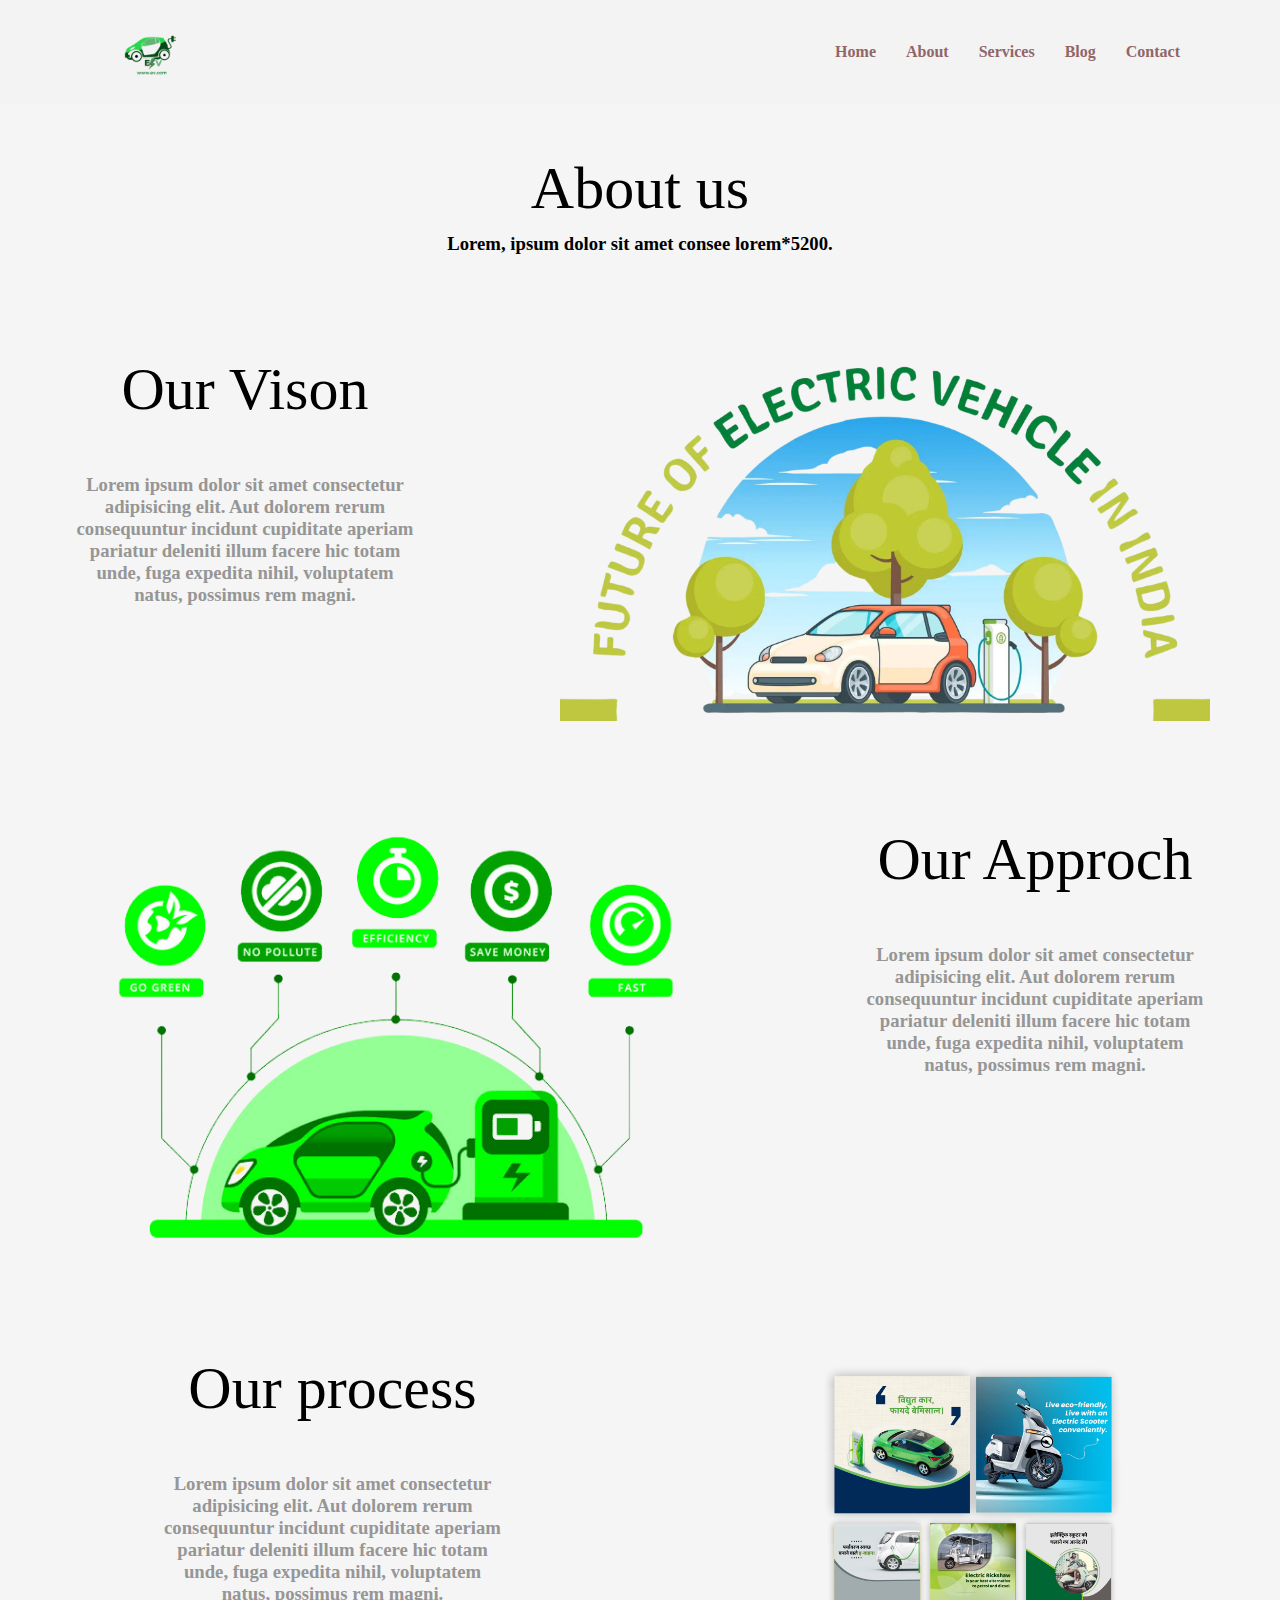
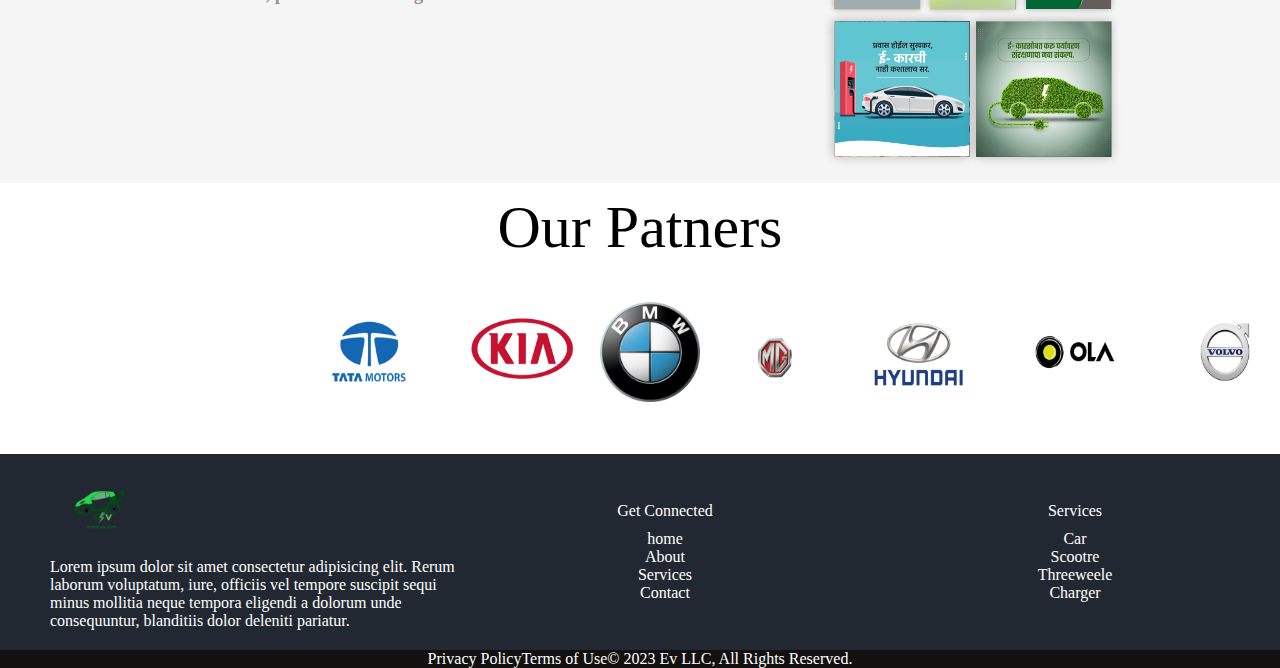
<file: aboutus.html>
<!DOCTYPE html>
<html lang="en">
<head>
    <meta charset="UTF-8">
    <meta name="viewport" content="width=device-width, initial-scale=1.0">
    <title>About us</title>
    <link rel="stylesheet" href="aboutus.css">
</head>
<body>
    <header>
		<a href="#"><img class="logo" src="Blue Yellow Modern Electric Car Logo.png" alt=""></a>
		<ul class="nav">  
			<li><a href="index.html">Home</a></li>
			<li><a href="aboutus.html">About</a></li> 
			<li><a href="servise.html">Services</a></li>
                        <li><a href="Blog.html">Blog</a></li> 
			<li><a href="#contact">Contact</a></li> 
		</ul>
	</header>
    <!-- about body -->
    <div class="aboutbody">
        <div class="about-hed">
            <p>About us</p>
            <h3>Lorem, ipsum dolor sit amet consee lorem*5200.</h3>
            
        </div>
        <div class="about-box">
            <div class="about-con">
                <p>Our Vison</p>
                <h3>Lorem ipsum dolor sit amet consectetur adipisicing elit. Aut dolorem rerum consequuntur incidunt cupiditate aperiam pariatur deleniti illum facere hic totam unde, fuga expedita nihil, voluptatem natus, possimus rem magni.</h3>
            </div>
            <div class="about-img">
                <img  id="info
                " src="img/vv.png" alt="">
            </div>
            
        </div>
        <div class="about-box">
            <div class="about-img">
                <img src="img/vison.png" alt="">
            </div>
            <div class="about-con">
                <p>Our Approch</p>
                <h3>Lorem ipsum dolor sit amet consectetur adipisicing elit. Aut dolorem rerum consequuntur incidunt cupiditate aperiam pariatur deleniti illum facere hic totam unde, fuga expedita nihil, voluptatem natus, possimus rem magni.</h3>
            </div>
            
        </div>
        <div class="about-box">
            <div class="about-con">
                <p>Our process</p>
                <h3>Lorem ipsum dolor sit amet consectetur adipisicing elit. Aut dolorem rerum consequuntur incidunt cupiditate aperiam pariatur deleniti illum facere hic totam unde, fuga expedita nihil, voluptatem natus, possimus rem magni.</h3>
            </div>
            <div class="about-img">
                <img id="obj" src="img/obj.png" alt="">
            </div>
            
        </div>
    </div>
    <!-- patners -->
   <div class="slider">
       <p>our patners</p>
    <div class="slid-track">
        <div class="slid">
            <img src="img/tata.png" alt="">
            <img src="img/kia.png" alt="">
            <img src="img/BMW.svg.png" alt="">
            <img src="img/mg.png" alt="">
            <img src="img/hyundai.png" alt="">
            <img src="img/ola.png" alt="">
            <img src="img/volvo.png" alt="">
            <img src="img/mer.png" alt="">
            <img src="img/jaguar.png" alt="">
            <img src="img/audi.png" alt="">
            <img src="img/tata.png" alt="">
            <img src="img/kia.png" alt="">
            <img src="img/BMW.svg.png" alt="">
            <img src="img/mg.png" alt="">
            <img src="img/hyundai.png" alt="">
            <img src="img/ola.png" alt="">
            <img src="img/volvo.png" alt="">
            <img src="img/mer.png" alt="">
            <img src="img/jaguar.png" alt="">
            <img src="img/audi.png" alt="">
        </div>
    </div>
   </div>
        <!-- footer
     -->
     <footer>
        <div class="foot-con">
            <div class="footimg">
                <img class="logo" src="Blue Yellow Modern Electric Car Logo.png" alt="">
                <p id="info-tex">
                    Lorem ipsum dolor sit amet consectetur adipisicing elit. Rerum laborum voluptatum, iure, officiis vel tempore suscipit sequi minus mollitia neque tempora eligendi a dolorum unde consequuntur, blanditiis dolor deleniti pariatur.
                </p>
                <div class="icon"><a href="#"><i class="fa-brands fa-facebook"></i></a>
                    <a href="#"><i class="fa-brands fa-twitter"></i></a>
                    <a href="#"><i class="fa-brands fa-instagram"></i></a>
                    <a href="#"><i class="fa-brands fa-linkedin"></i></a></div>
            </div>
                <div class="right">
                    <p id="right">Get Connected</p>
                    <a href="index.html">home</a>
                    <a href="#">About</a>
                    <a href="#">Services</a>
                    <a href="#">Contact</a>
                </div>
                <div class="right">
                    <p id="right">Services</p>
                    <a href="#">Car</a>
                    <a href="#">Scootre</a>
                    <a href="#">Threeweele</a>
                    <a href="#">Charger</a>
                </div>
        </div>

        <div class="another-foot">
            <div class="fot-co">
               <div class="prav"> <p>Privacy Policy</p></div>
                <div class="trem"><p>Terms of Use</p></div>
              <div class="cop">  <p>© 2023 Ev LLC, All Rights Reserved.</p></div>
            </div>
        </div>
    </footer>

    
</body>
</html>
</file>
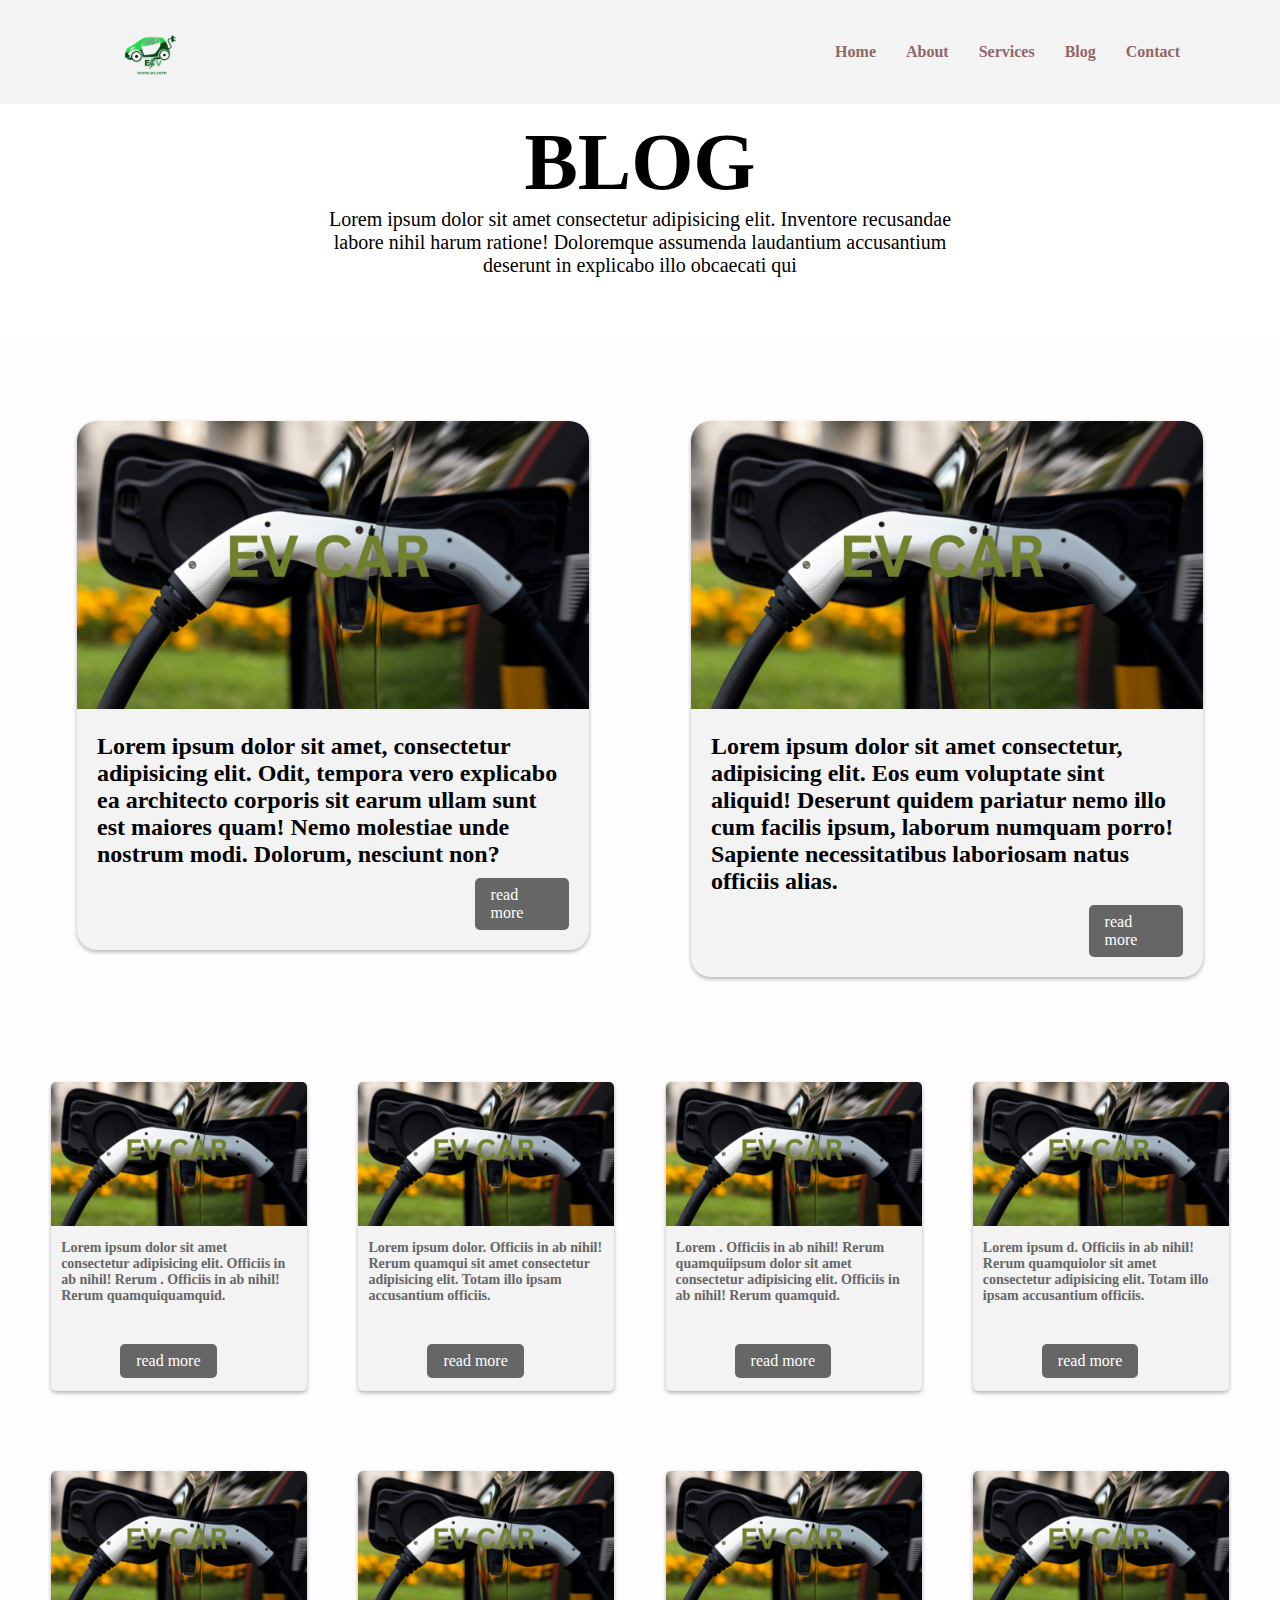
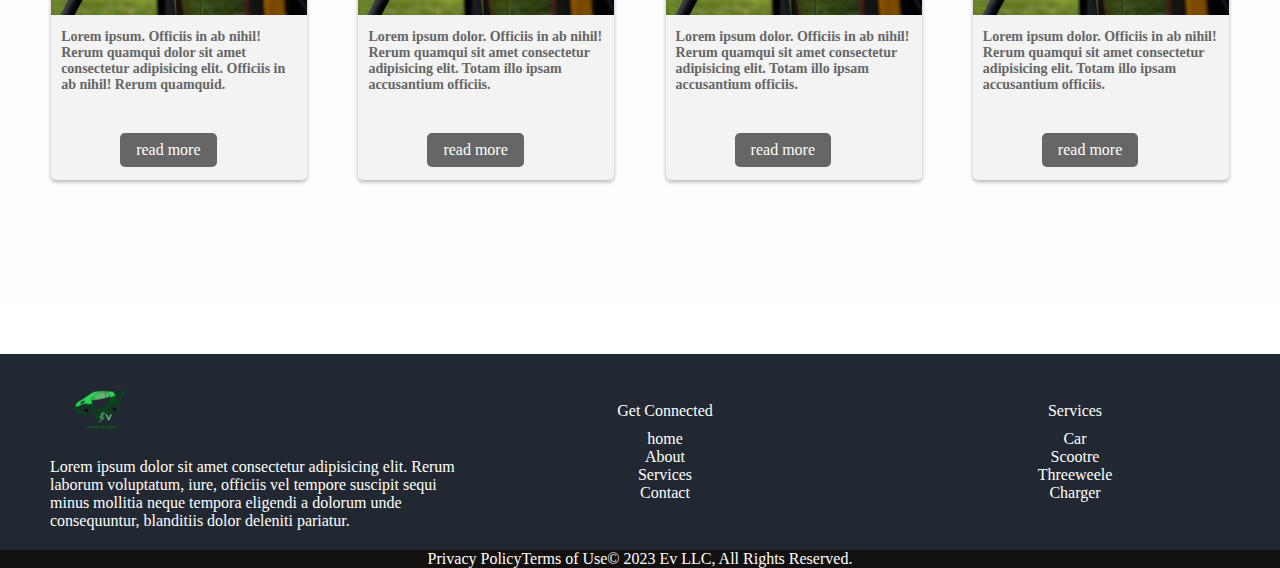
<file: Blog.html>
<!DOCTYPE html>
<html lang="en">
<head>
    <meta charset="UTF-8">
    <meta name="viewport" content="width=device-width, initial-scale=1.0">
    <title>Document</title>
    <link rel="stylesheet" href="Blog.css">
    <link rel="stylesheet" href="https://cdnjs.cloudflare.com/ajax/libs/font-awesome/6.5.1/css/all.min.css" integrity="sha512-DTOQO9RWCH3ppGqcWaEA1BIZOC6xxalwEsw9c2QQeAIftl+Vegovlnee1c9QX4TctnWMn13TZye+giMm8e2LwA==" crossorigin="anonymous" referrerpolicy="no-referrer" />
</head>
<body>
    <header>
		<a href="#"><img class="logo" src="Blue Yellow Modern Electric Car Logo.png" alt=""></a>
		<ul class="nav">  
			<li><a href="index.html">Home</a></li>
			<li><a href="aboutus.html">About</a></li> 
			<li><a href="servise.html">Services</a></li>
            <li><a href="Blog.html">Blog</a></li> 
			<li><a href="#contact">Contact</a></li> 
		</ul>
	</header>
    <!-- hero  -->
    <div class="hed-con">
        <H1 id="Blog">BLOG</H1>
        <p id="blog-con">Lorem ipsum dolor sit amet consectetur adipisicing elit. Inventore recusandae labore nihil harum ratione! Doloremque assumenda laudantium accusantium deserunt in explicabo illo obcaecati qui </p>
    </div>
    <div class="cardmain">
        <div class="card-contaner">
            <div class="card">
                <img src="img/blog-img.png" alt="">
                <div class="card-con">
                    <h1>Lorem ipsum dolor sit amet, consectetur adipisicing elit. Odit, tempora vero explicabo ea architecto corporis sit earum ullam sunt est maiores quam! Nemo molestiae unde nostrum modi. Dolorum, nesciunt non?</h1>
                    <a href="#" class="card-btn">read more</a>
                </div>
            </div>
            <div class="card">
                <img src="img/blog-img.png" alt="">
                <div class="card-con">
                    <h1>Lorem ipsum dolor sit amet consectetur, adipisicing elit. Eos eum voluptate sint aliquid! Deserunt quidem pariatur nemo illo cum facilis ipsum, laborum numquam porro! Sapiente necessitatibus laboriosam natus officiis alias.</h1>
                    <a href="#" class="card-btn">read more</a>
                </div>
            </div>
           <div class="smal-car">
            <div class=" smal-card">
                <img src="img/blog-img.png" alt="" >
                <div class="sml-card-con">
                    <h1> Lorem ipsum dolor sit amet consectetur adipisicing elit. Officiis in ab nihil! Rerum . Officiis in ab nihil! Rerum quamquiquamquid.</h1>
                    <a href="#" class="sml-card-btn">read more</a>
                </div>
            </div>
            <div class="smal-card">
                <img src="img/blog-img.png" alt="">
                <div class="sml-card-con">
                    <h1>Lorem ipsum dolor. Officiis in ab nihil! Rerum quamqui sit amet consectetur adipisicing elit. Totam illo ipsam accusantium  officiis.</h1>
                    <a href="#" class="sml-card-btn">read more</a>
                </div>
            </div>
            <div class=" smal-card">
                <img src="img/blog-img.png" alt="" >
                <div class="sml-card-con">
                    <h1> Lorem . Officiis in ab nihil! Rerum quamquiipsum dolor sit amet consectetur adipisicing elit. Officiis in ab nihil! Rerum quamquid.</h1>
                    <a href="#" class="sml-card-btn">read more</a>
                </div>
            </div>
            <div class="smal-card">
                <img src="img/blog-img.png" alt="">
                <div class="sml-card-con">
                    <h1>Lorem ipsum d. Officiis in ab nihil! Rerum quamquiolor sit amet consectetur adipisicing elit. Totam illo ipsam accusantium  officiis.</h1>
                    <a href="#" class="sml-card-btn">read more</a>
                </div>
            </div>
            <div class=" smal-card">
                <img src="img/blog-img.png" alt="" >
                <div class="sml-card-con">
                    <h1> Lorem ipsum. Officiis in ab nihil! Rerum quamqui dolor sit amet consectetur adipisicing elit. Officiis in ab nihil! Rerum quamquid.</h1>
                    <a href="#" class="sml-card-btn">read more</a>
                </div>
            </div>
            <div class="smal-card">
                <img src="img/blog-img.png" alt="">
                <div class="sml-card-con">
                    <h1>Lorem ipsum dolor. Officiis in ab nihil! Rerum quamqui sit amet consectetur adipisicing elit. Totam illo ipsam accusantium  officiis.</h1>
                    <a href="#" class="sml-card-btn">read more</a>
                </div>
            </div>
            <div class="smal-card">
                <img src="img/blog-img.png" alt="">
                <div class="sml-card-con">
                    <h1>Lorem ipsum dolor. Officiis in ab nihil! Rerum quamqui sit amet consectetur adipisicing elit. Totam illo ipsam accusantium  officiis.</h1>
                    <a href="#" class="sml-card-btn">read more</a>
                </div>
            </div>
            <div class="smal-card">
                <img src="img/blog-img.png" alt="">
                <div class="sml-card-con">
                    <h1>Lorem ipsum dolor. Officiis in ab nihil! Rerum quamqui sit amet consectetur adipisicing elit. Totam illo ipsam accusantium  officiis.</h1>
                    <a href="#" class="sml-card-btn">read more</a>
                </div>
            </div>
           </div>
        </div>
    </div>

	 <!-- footer old
     -->
    <footer>
        <div class="foot-con">
            <div class="footimg">
                <img class="logo" src="Blue Yellow Modern Electric Car Logo.png" alt="">
                <p id="info-tex">
                    Lorem ipsum dolor sit amet consectetur adipisicing elit. Rerum laborum voluptatum, iure, officiis vel tempore suscipit sequi minus mollitia neque tempora eligendi a dolorum unde consequuntur, blanditiis dolor deleniti pariatur.
                </p>
                <div class="icon"><a href="#"><i class="fa-brands fa-facebook"></i></a>
                    <a href="#"><i class="fa-brands fa-twitter"></i></a>
                    <a href="#"><i class="fa-brands fa-instagram"></i></a>
                    <a href="#"><i class="fa-brands fa-linkedin"></i></a></div>
            </div>
                <div class="right">
                    <p id="right">Get Connected</p>
                    <a href="#">home</a>
                    <a href="/landing/aboutus.html">About</a>
                    <a href="#">Services</a>
                    <a href="#">Contact</a>
                </div>
                <div class="right">
                    <p id="right">Services</p>
                    <a href="#">Car</a>
                    <a href="#">Scootre</a>
                    <a href="#">Threeweele</a>
                    <a href="#">Charger</a>
                </div>
        </div>

        <div class="another-foot">
            <div class="fot-co">
               <div class="prav"> <p>Privacy Policy</p></div>
                <div class="trem"><p>Terms of Use</p></div>
              <div class="cop">  <p>© 2023 Ev LLC, All Rights Reserved.</p></div>
            </div>
        </div>
    </footer>

</body>
</html>
</file>
<file: aboutus.css>
* {
	margin: 0;
	padding: 0;
	box-sizing: border-box;
}
body {
	font-family: nexa;
}
ul {
	list-style: none;
}
a {
	text-decoration: none ; 
	color: inherit;
	cursor: pointer;
}

header {
	top: 0;
	left: 0;
	width: 100%;
	display: flex;
	justify-content: space-between;
	align-items: center;
	color: #916666;
	padding: 0px 100px 0;
    background: #f3f3f3;
}
header a {
	text-transform: capitalize;
	font-weight: 900;
}
header h2 {
	text-transform: uppercase;
}
header .nav {
	display: flex;
  
}
header .nav li {
	margin: 0 15px;
}
header .nav li:first-child {
	margin-left: 0;
}
header .nav li:last-child {
	margin-right: 0;
}
@media (max-width: 1000px) {
	header {
		padding: 20px 50px;
	}
}
@media (max-width: 700px) {
	header {
		flex-direction: column;
	}
	header h2 {
		margin-bottom: 15px;
	}
	header .nav li {
		margin: 0 7px;
	}
}
.logo{
    height: 100px;
}
.aboutbody{
    background: #F5F5F5;
 
}
.about-hed{
    display: flex;
    justify-content: center;
    text-align: center;
    flex-direction: column;
	
}
.about-hed p{
	margin-bottom : 10px;
    justify-content: center;
    text-align: center;
  font-size: 60px;
  margin-top: 50px;
}

.about-img img{
width: 650px;
}
#obj{
	width: 300px;
}
.left-con{
    background: #000;

}
.about-box{
    display: flex;
    justify-content: space-around;
    margin-top: 100px;
}
.about-con{
    width: 350px;
  	transition: transform 0.6s ease;
	
}
.about-con :hover{
	cursor: pointer;
	transform: translateY(-20px);

}

.about-con p{
    margin-bottom : 50px;
    justify-content: center;
    text-align: center;
  font-size: 60px;
}
.about-con h3 {

    justify-content: center;
    text-align: center;
    color: #969696;
}
.about-img{
	transition: transform 0.6s ease;
	transition: box-shadow 0.6s ease;
}
.about-img :hover{
	cursor: pointer;
	transform: translateY(-20px);

}
/* 
patner */
.slid img{
	height: 100px;
	width: 150px;
}
.slid{
	margin-top: 30px;
}
@keyframes scroll{
	0%{
		transform: translateX(0);
	}
	100%{
		transform: translateX(calc(-250px * 7));
	}
}
.slider{
	height: auto;
	margin: auto;
	overflow: hidden;
	position: relative;
	width: auto;
	text-align: center;
}
.slider p{
	margin-bottom : 10px;
    justify-content: center;
    text-align: center;
  font-size: 60px;
  margin-top: 10px;
  text-transform: capitalize;

}
.slid-track{
	justify-content: center;
}
.slider .slid-track{
	animation: scroll 40s linear infinite;
	display: flex;
	width: calc(250px * 14);
}
.slider .slid{
	height: 100px;
	width: 250px;
	display: flex;
	justify-content: center;
	text-align: center;
}
/* footer
 */
 footer{
	margin-top: 52px;
}
 
 .foot-con{
	display: flex;
	background: #222831;
	justify-content: space-between;
	color: white;
 }
 .right{
	display: flex;
	width: 50%;
	justify-content: center;
	flex-direction: column;
	align-items: center;
 }
 .footimg{
	width: 50%;
	margin-left: 50px;
	margin-bottom: 10px;
 }
 #right{
	margin-bottom: 10px;
 }
 .icon{
	margin-top: 10px;
	justify-content: space-around;
 }

 .another-foot{
	background: #131010;
	display: flex;
	justify-content: center;
	color: white;
 }
 .fot-co{
	display: flex;
	justify-content: space-between;
 }
.prav{
display: flex;
justify-content: space-around;

}
</file>
<file: Blog.css>
* {
	margin: 0;
	padding: 0;
	box-sizing: border-box;
}
body {
	font-family: nexa;
}
ul {
	list-style: none;
}
a {
	text-decoration: none ; 
	color: inherit;
	cursor: pointer;
}

header {
	top: 0;
	left: 0;
	width: 100%;
	display: flex;
	justify-content: space-between;
	align-items: center;
	color: #916666;
	padding: 0px 100px 0;
    background: #f3f3f3;
}
header a {
	text-transform: capitalize;
	font-weight: 900;
}
header h2 {
	text-transform: uppercase;
}
header .nav {
	display: flex;
  
}
header .nav li {
	margin: 0 15px;
}
header .nav li:first-child {
	margin-left: 0;
}
header .nav li:last-child {
	margin-right: 0;
}
@media (max-width: 1000px) {
	header {
		padding: 20px 50px;
	}
}
@media (max-width: 700px) {
	header {
		flex-direction: column;
	}
	header h2 {
		margin-bottom: 15px;
	}
	header .nav li {
		margin: 0 7px;
	}
}
.logo{
    height: 100px;
}
/* contant  */
.hed-con{
   margin-top: 1%;
    height: 100%;
    width: 100%;
    display: flex;
    flex-direction: column;
    justify-content: center;
    align-items: center;
    text-align: center;
}
#Blog{
    font-size: 80px;
}
#blog-con{
    font-size: 20px;
    height: 50%;
    width: 50%;
}
/* card */

.cardmain{
    background: #fffdfd;
    margin-top: 5%;
	height: auto;
	padding-bottom: 10%;
 }
 
 
 .card-contaner{
    display: flex;
    justify-content: space-evenly;
    flex-wrap: wrap;
    gap: 25px;


}
.card{
    margin-top: 80px;
    height: 100%;
    width: 40%;
    background: #f3f3f3;
    border-radius: 20px;
    box-shadow: 0px 2px 4px rgba(0, 0, 0, 0.3);
    overflow: hidden;
    transition: transform 0.4s ease;
}
.card:hover{
    transform: translateY(-10px);
    cursor: pointer;
}
.card img{
    width: 100%;
    height: auto;
    object-fit: cover;
}
.card-con{
    padding: 20px;
    justify-content: center;

}

.card-con h1{
    font-size: 24px;
    margin-bottom: 10px;
    display: flex;
    justify-content: center;
}
.card-con p{
    font-size: 15px;
    color: #666;
    margin-bottom: 20px;
}
.card-btn{
    display: inline-block;
    background:  #666;
    color: #fff;
    text-decoration: none;
    border-radius: 5px;
    padding: 8px 16px;
    margin-left: 80%;
}
/* small cards  */
.smal-car{
    display: flex;
    justify-content: space-evenly;
    flex-wrap: wrap;
    gap: 0.1px;

}
.sml-card-con{
    padding: 10px;
    justify-content: center;

}
.sml-card-con h1{
    font-size: 14px;
    margin-bottom: 10px;
    display: flex;
    justify-content: center;
    color: #666;

}
.sml-card-con p{
    font-size: 15px;
    color: #666;
    margin-bottom: 20px;
}
.sml-card-btn{
    display: inline-block;
    background:  #666;
    color: #fff;
    text-decoration: none;
    border-radius: 5px;
    padding: 8px 16px;
    margin-left: 59px;
    margin-top: 30px;
}
.smal-card{
    margin-top: 80px;
    height: 40%;
    width: 20%;
    background: #f3f3f3;
    border-radius: 5px;
    box-shadow: 0px 2px 4px rgba(0, 0, 0, 0.3);
    overflow: hidden;
    transition: transform 0.4s ease;

}
.smal-card img{
    width: 100%;
    height: auto;
    object-fit: cover;
}
.smal-card:hover{
  scale: 1.01;
    cursor: pointer;
}


/* footer
 */
footer{
	margin-top: 52px;
}
 
 .foot-con{
	display: flex;
	background: #222831;
	justify-content: space-between;
	color: white;
 }
 .right{
	display: flex;
	width: 50%;
	justify-content: center;
	flex-direction: column;
	align-items: center;
 }
 .footimg{
	width: 50%;
	margin-left: 50px;
	margin-bottom: 10px;
 }
 #right{
	margin-bottom: 10px;
 }
 .icon{
	margin-top: 10px;
	justify-content: space-around;
 }

 .another-foot{
	background: #131010;
	display: flex;
	justify-content: center;
	color: white;
 }
 .fot-co{
	display: flex;
	justify-content: space-between;
 }
.prav{
display: flex;
justify-content: space-around;

}
</file>
